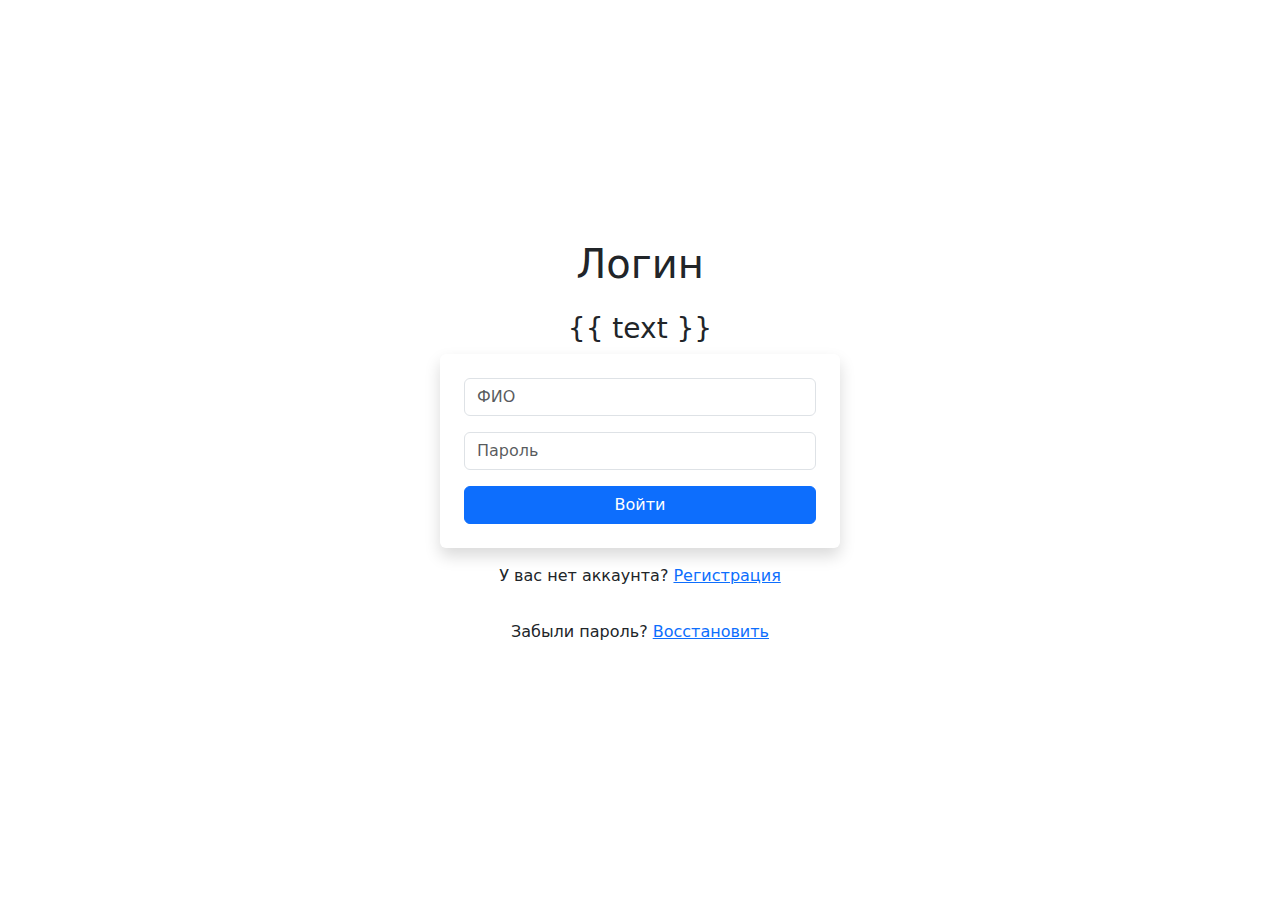
<file: templates/auth/login.html>
<!DOCTYPE html>
<html lang="ru">
<head>
    <meta charset="UTF-8">
    <meta http-equiv="X-UA-Compatible" content="IE=edge">
    <meta name="viewport" content="width=device-width, initial-scale=1.0">
    <title>Логин</title>
    <link href="https://cdn.jsdelivr.net/npm/bootstrap@5.3.0-alpha1/dist/css/bootstrap.min.css" rel="stylesheet">
</head>
<body>
    <div class="container d-flex flex-column align-items-center justify-content-center vh-100">
        <h1 class="mb-4">Логин</h1>
        <h3>{{ text }}</h3>
        <form action="/login" method="post" class="bg-white p-4 rounded shadow" style="width: 100%; max-width: 400px;">
            <div class="mb-3">
                <input type="text" name="username" class="form-control" placeholder="ФИО" required>
            </div>
            <div class="mb-3">
                <input type="password" name="password" class="form-control" placeholder="Пароль" required>
            </div>
            <div class="d-grid">
                <input type="submit" class="btn btn-primary" value="Войти">
            </div>
        </form>
        <p class="mt-3">У вас нет аккаунта? <a href="/register">Регистрация</a></p>
        <p class="mt-3">Забыли пароль? <a href="/restore">Восстановить</a></p>
    </div>
    <script src="https://cdn.jsdelivr.net/npm/bootstrap@5.3.0-alpha1/dist/js/bootstrap.bundle.min.js"></script>
</body>
</html>
</file>
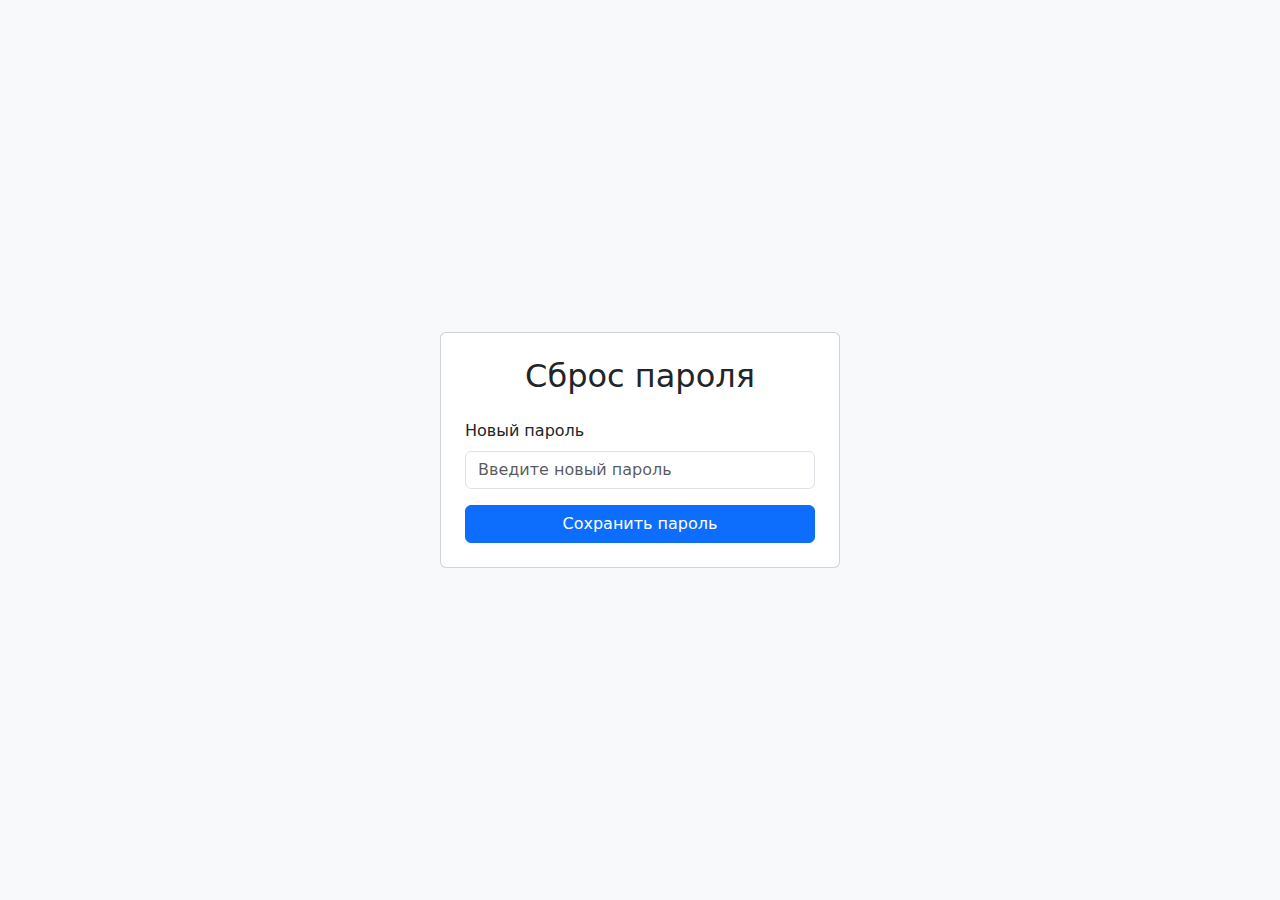
<file: templates/auth/reset_password.html>
<!DOCTYPE html>
<html lang="ru">
<head>
    <meta charset="UTF-8">
    <title>Сброс пароля</title>
    <link href="https://cdn.jsdelivr.net/npm/bootstrap@5.3.0-alpha1/dist/css/bootstrap.min.css" rel="stylesheet">
</head>
<body class="bg-light">
    <div class="container d-flex justify-content-center align-items-center vh-100">
        <div class="card p-4" style="max-width: 400px; width: 100%;">
            <h2 class="text-center mb-4">Сброс пароля</h2>
            <form method="POST" action="/reset/{{ token }}">
                <div class="mb-3">
                    <label for="password" class="form-label">Новый пароль</label>
                    <input type="password" class="form-control" id="password" name="password" required placeholder="Введите новый пароль">
                </div>
                <button type="submit" class="btn btn-primary w-100">Сохранить пароль</button>
            </form>
        </div>
    </div>
</body>
</html>
</file>
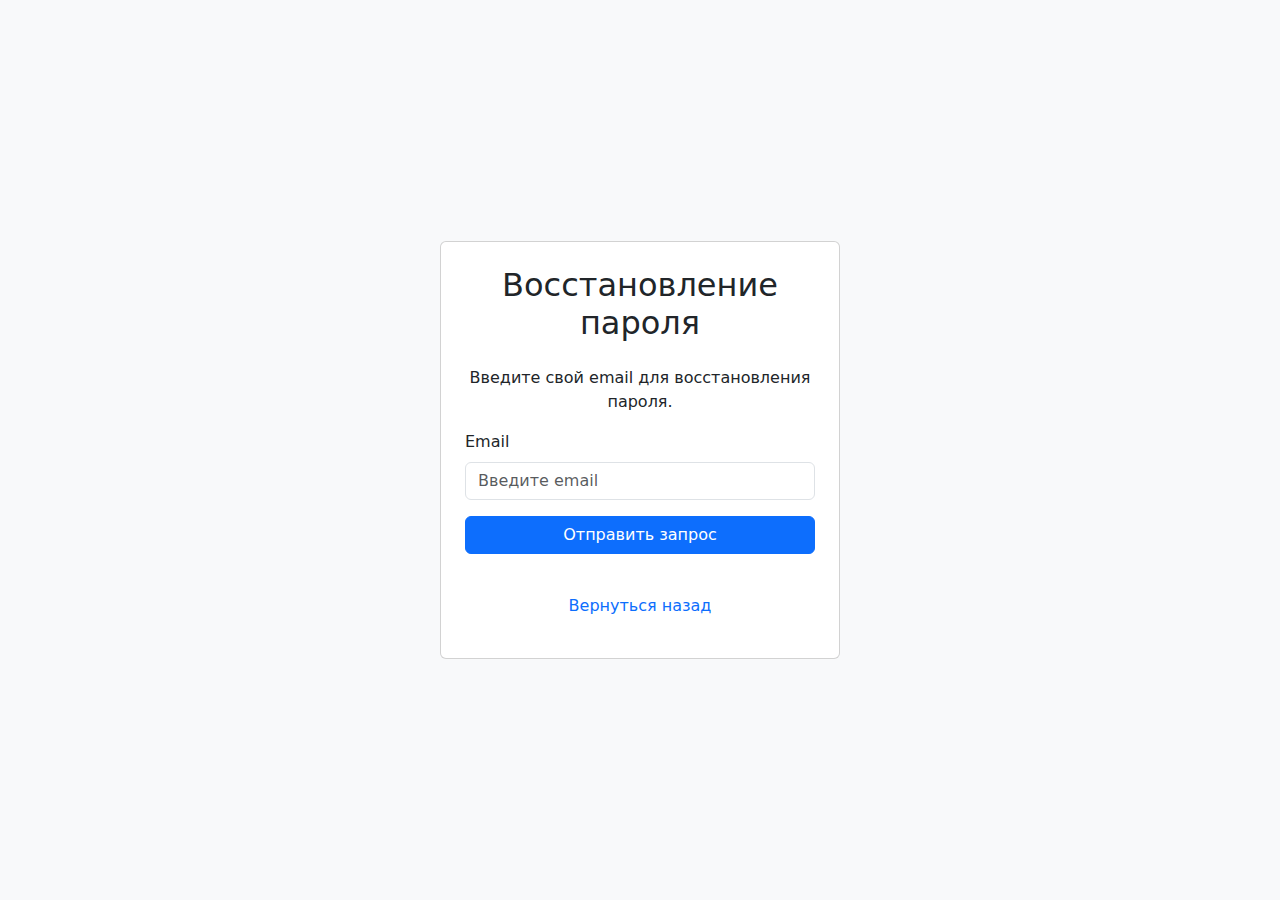
<file: templates/auth/restore.html>
<!DOCTYPE html>
    <html lang="ru">
    <head>
        <meta charset="UTF-8">
        <meta name="viewport" content="width=device-width, initial-scale=1.0">
        <title>Восстановление пароля</title>
        <link href="https://cdn.jsdelivr.net/npm/bootstrap@5.3.0-alpha1/dist/css/bootstrap.min.css" rel="stylesheet">
    </head>
    <body class="bg-light">
        <div class="container d-flex justify-content-center align-items-center vh-100">
            <div class="card p-4" style="max-width: 400px; width: 100%;">
                <h2 class="text-center mb-4">Восстановление пароля</h2>
                <p class="text-center mb-3">Введите свой email для восстановления пароля.</p>

                <form id="restore-form" method="POST" action="/restore">            
                    <div class="mb-3">
                        <label for="email" class="form-label">Email</label>
                        
                        <input type="email" class="form-control" id="email" name="email" required placeholder="Введите email">

                    </div>
                    <button type="submit" class="btn btn-primary w-100">Отправить запрос</button>
                </form>

                <div id="message" class="mt-3 text-center"></div>

                <p class="mt-4 text-center">
                    <a href="#" onclick="history.back(); return false;" class="text-decoration-none">Вернуться назад</a>
                </p>
            </div>
        </div>

        <script>
            document.getElementById("restore-form").addEventListener("submit", function(event) {
                event.preventDefault();
                const formData = new FormData(this);
                fetch("/restore", {
                    method: "POST",
                    body: formData
                })
                .then(response => response.text())
                .then(data => {
                    document.getElementById("message").innerHTML = `<div class='alert alert-info'>${data}</div>`;
                })
                .catch(error => {
                    document.getElementById("message").innerHTML = `<div class='alert alert-danger'>Ошибка: ${error}</div>`;
                });
            });
        </script>
    </body>
    </html>
</file>
